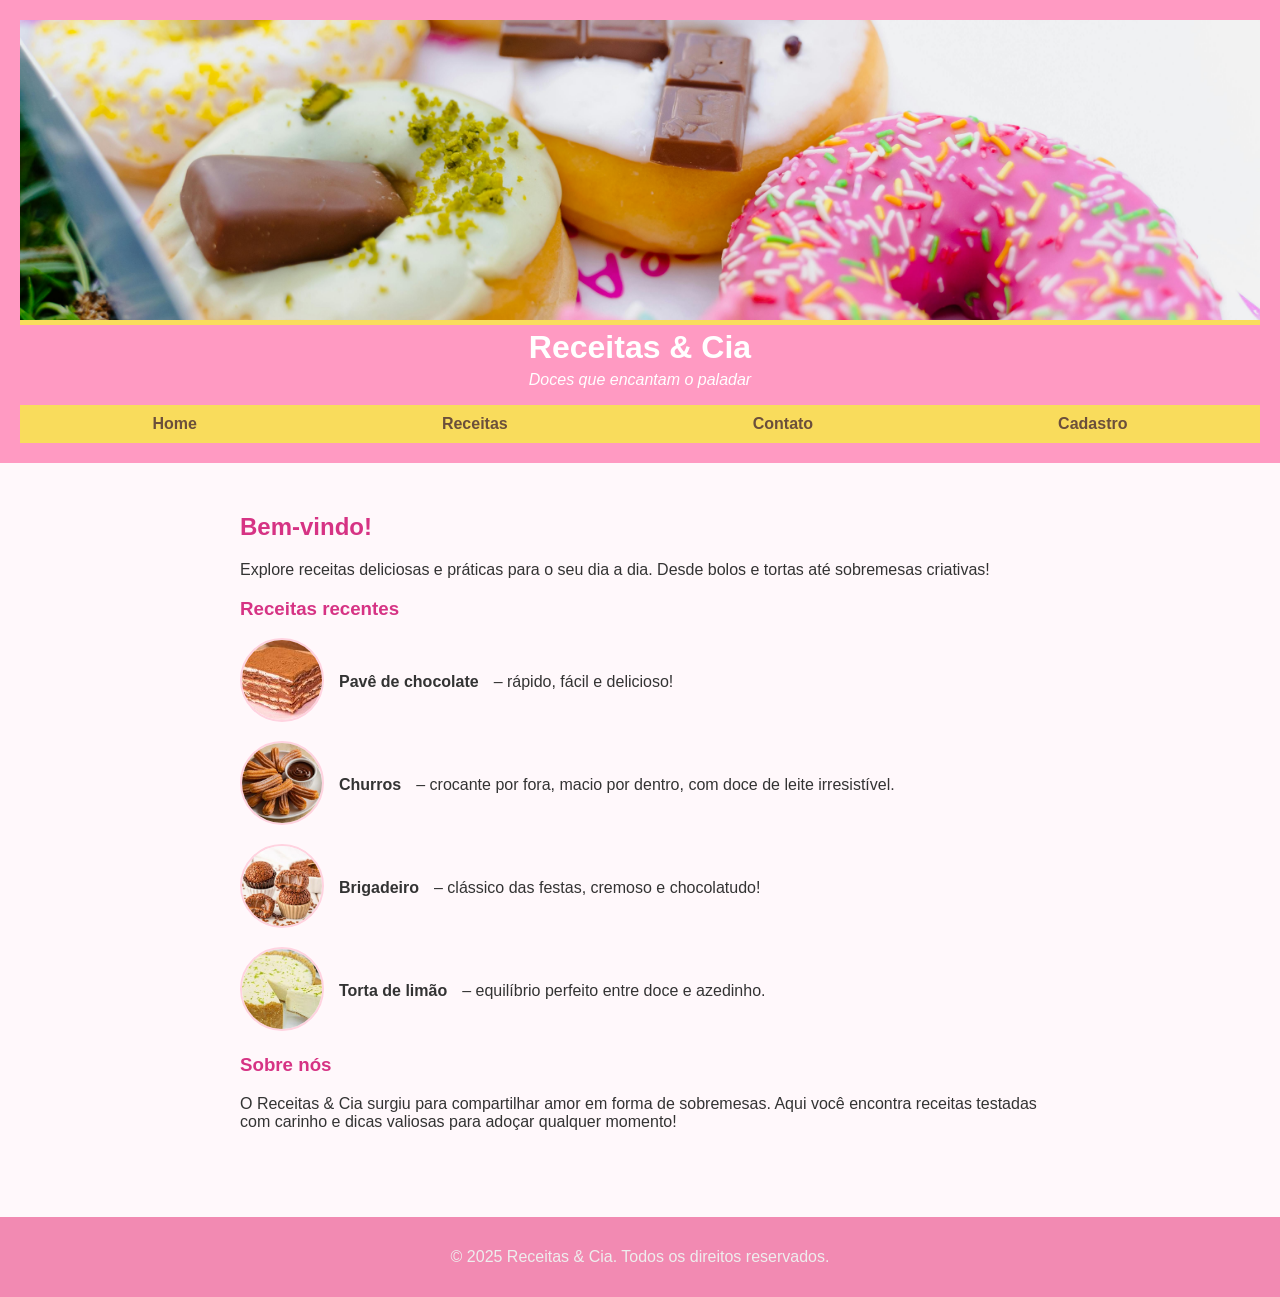
<file: index.html>
<!DOCTYPE html>
<html lang="pt-br">
<head>
  <meta charset="UTF-8">
  <meta name="viewport" content="width=device-width, initial-scale=1.0">
  <title>Receitas & Cia</title>
  <link rel="website icon" type="png" href="img/logo.png">
  <link rel="stylesheet" href="css/style.css">
</head>
<body>

  <header>
    <img src="img/principal.jpg" alt="Donuts coloridos" style="width: 100%; max-height: 300px; object-fit: cover; border-bottom: 5px solid #f9dc5c;">
    <h1>Receitas & Cia</h1>
    <p>Doces que encantam o paladar</p>
    <nav>
      <a href="index.html">Home</a>
      <a href="index1.html">Receitas</a>
      <a href="index2.html">Contato</a>
      <a href="index3.html">Cadastro</a>
    </nav>
  </header>

  <main>
    <article>
      <h2>Bem-vindo!</h2>
      <p>Explore receitas deliciosas e práticas para o seu dia a dia. Desde bolos e tortas até sobremesas criativas!</p>
    </article>

    <section>
      <h3>Receitas recentes</h3>
      <ul class="receitas-lista">
        <li>
          <a href="index1.html#pave">
            <img src="img/pv.jpg" alt="Pavê de chocolate">
          </a>
          <strong>Pavê de chocolate</strong> – rápido, fácil e delicioso!
        </li>
        <li>
          <a href="index1.html#churros">
            <img src="img/cr.jpg" alt="Churros">
          </a>
          <strong>Churros</strong> – crocante por fora, macio por dentro, com doce de leite irresistível.
        </li>
        <li>
          <a href="index1.html#brigadeiro">
            <img src="img/bg.jpg" alt="Brigadeiro">
          </a>
          <strong>Brigadeiro</strong> – clássico das festas, cremoso e chocolatudo!
        </li>
        <li>
          <a href="index1.html#limao">
            <img src="img/lm.jpg" alt="Torta de limão">
          </a>
          <strong>Torta de limão</strong> – equilíbrio perfeito entre doce e azedinho.
        </li>
      </ul>
    </section>

    <section>
      <h3>Sobre nós</h3>
      <p>O Receitas & Cia surgiu para compartilhar amor em forma de sobremesas. Aqui você encontra receitas testadas com carinho e dicas valiosas para adoçar qualquer momento!</p>
    </section>
  </main>

  <footer>
    <p>&copy; 2025 Receitas & Cia. Todos os direitos reservados.</p>
  </footer>

</body>
</html>
</file>
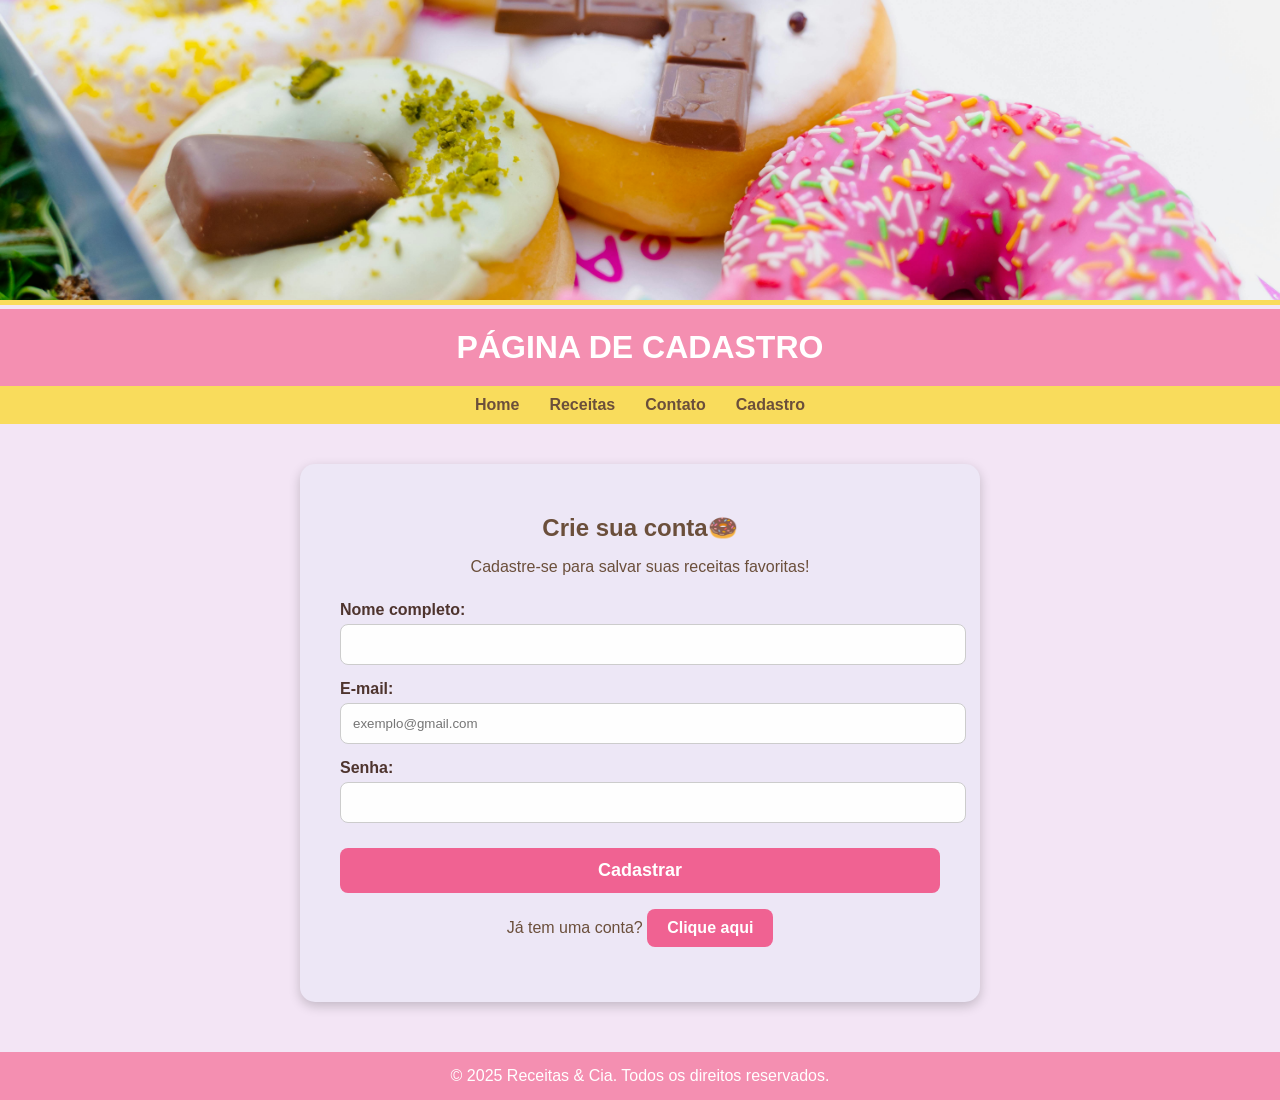
<file: index3.html>
<!DOCTYPE html>
<html lang="pt-BR">
<head>
  <meta charset="UTF-8" />
  <meta name="viewport" content="width=device-width, initial-scale=1.0">
  <title>Cadastro - Receitas & Cia</title>
  <link rel="website icon" type="png" href="img/logo.png">
  <link rel="stylesheet" href="css/style3.css" />
</head>
<body>

  <div class="topo-img">
    <img src="img/principal.jpg" alt="Donuts coloridos" />
  </div>

  <header>PÁGINA DE CADASTRO</header>

  <nav>
    <a href="index.html">Home</a>
    <a href="index1.html">Receitas</a>
    <a href="index2.html">Contato</a>
    <a href="index3.html">Cadastro</a>
  </nav>

  <section class="cadastro-container">
    <h2>Crie sua conta🍩</h2>
    <p>Cadastre-se para salvar suas receitas favoritas!</p>

    <form action="#" method="post" enctype="multipart/form-data">
      <label for="nome">Nome completo:</label>
      <input type="text" id="nome" name="nome" required />

      <label for="email">E-mail:</label>
      <input type="email" id="email" name="email" required placeholder="exemplo@gmail.com" />

      <label for="senha">Senha:</label>
      <input type="password" id="senha" name="senha" required />

      <input type="submit" value="Cadastrar" />
    </form>

    <p>Já tem uma conta? 
      <a href="index4.html" class="botao-link">Clique aqui</a>
    </p>
  </section>
 <script src="js/script2.js"></script>
  <footer>
    © 2025 Receitas & Cia. Todos os direitos reservados.
  </footer>

</body>
</html>
</file>
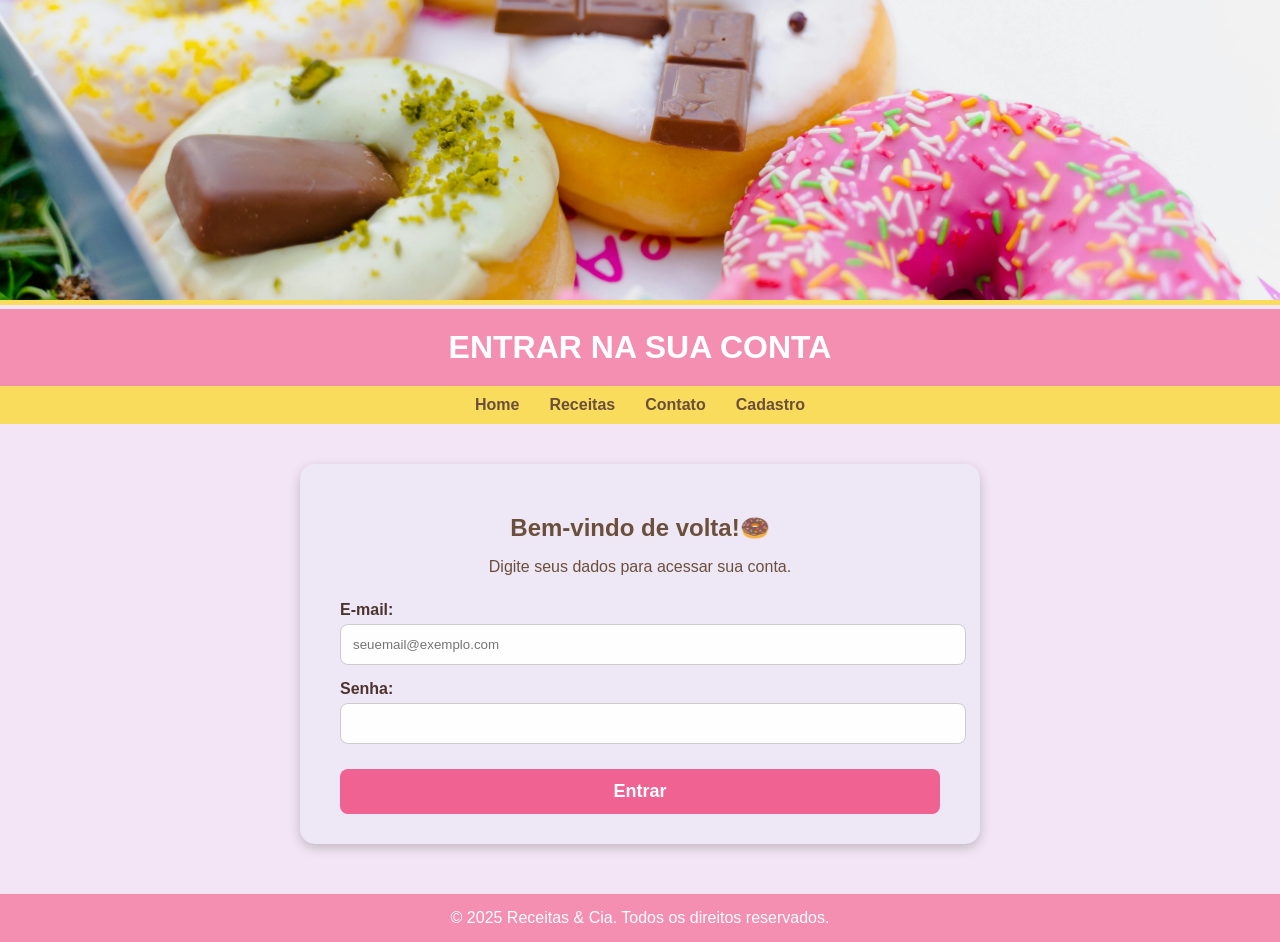
<file: index4.html>
<!DOCTYPE html>
<html lang="pt-BR">
<head>
  <meta charset="UTF-8" />
  <meta name="viewport" content="width=device-width, initial-scale=1.0">
  <title>Login - Receitas & Cia</title>
  <link rel="website icon" type="png" href="img/logo.png">
  <link rel="stylesheet" href="css/style3.css" />
</head>
<body>

  <div class="topo-img">
    <img src="img/principal.jpg" alt="Donuts coloridos" />
  </div>

  <header>ENTRAR NA SUA CONTA</header>

  <nav>
    <a href="index.html">Home</a>
    <a href="index1.html">Receitas</a>
    <a href="index2.html">Contato</a>
    <a href="index3.html">Cadastro</a>
  </nav>

  <section class="login-container">
    <h2>Bem-vindo de volta!🍩</h2>
    <p>Digite seus dados para acessar sua conta.</p>

    <form>
      <label for="login-email">E-mail:</label>
      <input type="email" id="login-email" required placeholder="seuemail@exemplo.com" />

      <label for="login-senha">Senha:</label>
      <input type="password" id="login-senha" required />

      <input type="submit" value="Entrar" />
    </form>
  </section>

  <script src="js/script.js"></script>

  <footer>
    © 2025 Receitas & Cia. Todos os direitos reservados.
  </footer>

</body>
</html>
</file>
<file: css/style.css>
body {
    font-family:'Segoe UI', sans-serif;
    margin: 0;
    background-color: #fff8fb;
    color: #333;
    padding: 0;
  }
  
  header {
    background-color: #ff9ac2;
    color: white;
    padding: 20px;
    text-align: center;
  }
  
  header h1 {
    margin: 0;
    font-size: 2em;
  }
  
  header p {
    margin-top: 5px;
    font-style: italic;
  }
  
  nav {
    background-color: #f9dc5c;
    display: flex;
    justify-content:space-around;
    padding: 10px;
}

nav a {
    color: #6b4f3b;
    text-decoration: none;
    margin: 0 15px;
    font-weight: bold;
    transition: color 0.3s ease;
}

nav a:hover {
    color: #f28ab2;
}
  
  main {
    padding: 30px 20px;
    max-width: 800px;
    margin: auto;
  }
  
  h2, h3 {
    color: #d63384;
  }
  
  ul {
    padding-left: 20px;
  }

  .receitas-lista {
    list-style: none;
    padding: 0;
  }
  
  .receitas-lista li {
    display: flex;
    align-items: center;
    margin-bottom: 15px;
    gap: 15px;
  }
  
  .receitas-lista img {
    width: 80px;
    height: 80px;
    object-fit: cover;
    border-radius: 50%;
    border: 2px solid #ffd3e0;
  }
  footer {
    background-color:#f28ab2;
    color: #eee;
    text-align: center;
    padding: 15px;
    margin-top: 40px;
  }
</file>
<file: css/style3.css>
body {
  margin: 0;
  font-family: Arial, sans-serif;
  background-color: #f3e5f5;
}

.topo-img img {
  width: 100%;
  max-height: 300px; 
  object-fit: cover;
  border-bottom: 5px solid #f9dc5c;
}

header {
  background-color: #f48fb1;
  padding: 20px;
  text-align: center;
  font-size: 32px;
  font-weight: bold;
  color: white;
}

nav {
  background-color: #f9dc5c;
  display: flex;
  justify-content: center;
  padding: 10px;
}

nav a {
  color: #6b4f3b;
  text-decoration: none;
  margin: 0 15px;
  font-weight: bold;
  transition: color 0.3s ease;
}

nav a:hover {
  color: #f28ab2;
}

.cadastro-container,
.login-container {
  background-color: #ede7f6;
  max-width: 600px;
  margin: 40px auto;
  padding: 30px 40px;
  border-radius: 15px;
  box-shadow: 0 4px 12px rgba(0,0,0,0.2);
}

.cadastro-container h2,
.login-container h2 {
  text-align: center;
  color: #6b4f3b;
  margin-bottom: 10px;
}

.cadastro-container p,
.login-container p {
  text-align: center;
  color: #6b4f3b;
  margin-bottom: 25px;
}

label {
  display: block;
  margin-top: 15px;
  color: #4e342e;
  font-weight: bold;
}

input[type="text"],
input[type="email"],
input[type="password"] {
  width: 100%;
  padding: 12px;
  margin-top: 5px;
  border-radius: 8px;
  border: 1px solid #ccc;
  background-color: #fefefe;
}

input[type="submit"] {
  margin-top: 25px;
  width: 100%;
  padding: 12px;
  background-color: #f06292;
  border: none;
  color: white;
  font-size: 18px;
  border-radius: 8px;
  cursor: pointer;
  font-weight: bold;
}

input[type="submit"]:hover {
  background-color: #ec407a;
}

.botao-link {
  display: inline-block;
  padding: 10px 20px;
  background-color: #f06292;
  border: none;
  color: white;
  font-size: 16px;
  border-radius: 8px;
  cursor: pointer;
  font-weight: bold;
  text-decoration: none;
  text-align: center;
}

.botao-link:hover {
  background-color: #ec407a;
}

footer {
  background-color: #f48fb1;
  color: white;
  text-align: center;
  padding: 15px;
  margin-top: 50px;
}
</file>
